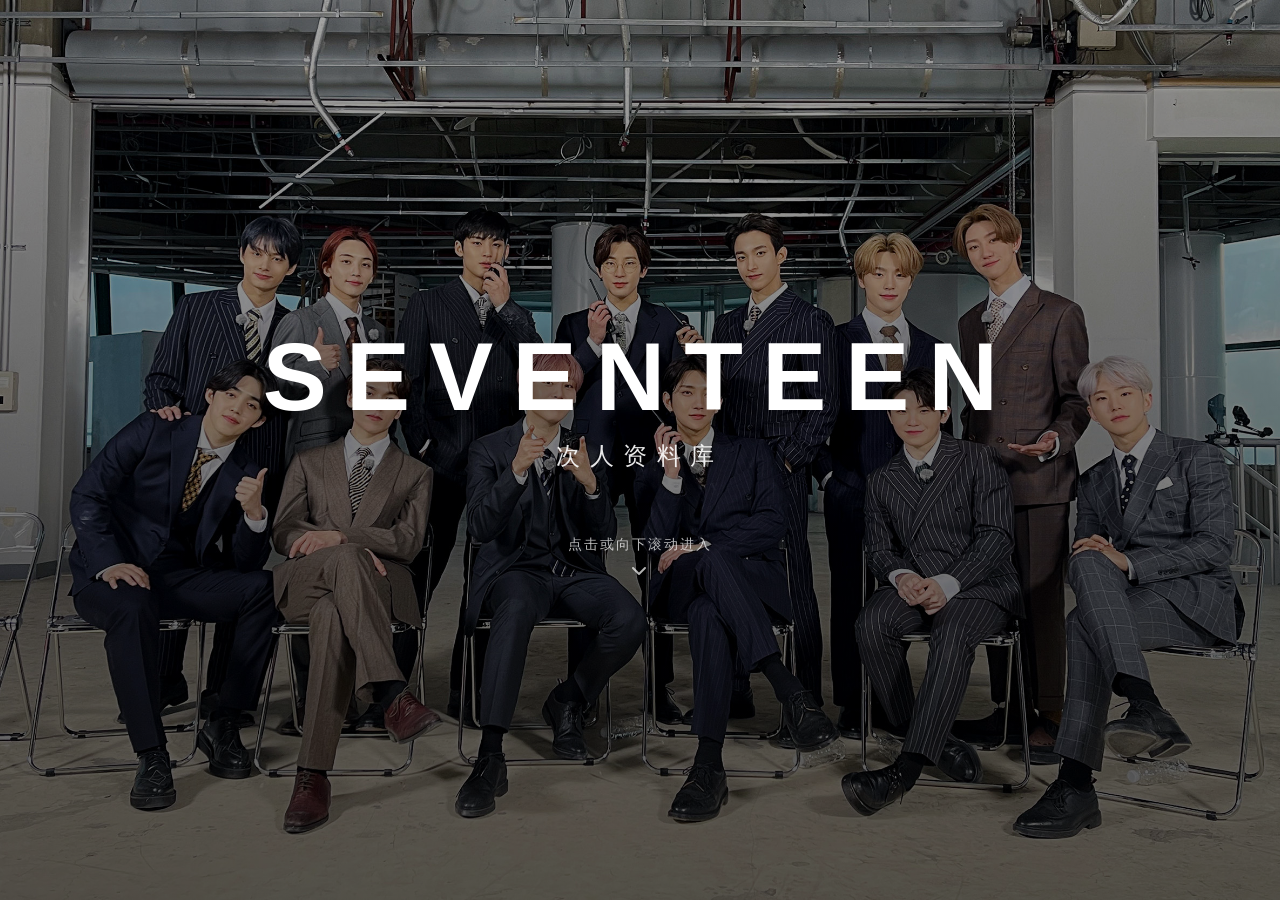
<file: index.html>
<!DOCTYPE html>
<html lang="zh-CN">
<head>
    <meta charset="UTF-8">
    <meta name="viewport" content="width=device-width, initial-scale=1.0">
    <title>SEVENTEEN 次人资料库</title>
    <link rel="stylesheet" href="./css/style.css">
    <link rel="stylesheet" href="https://cdnjs.cloudflare.com/ajax/libs/font-awesome/6.4.0/css/all.min.css">
</head>
<body>
    <div class="page-scroll" id="pageScroll">
        <!-- 第一屏：封面 -->
        <section class="cover-section section" id="section-cover">
            <div class="cover-bg">
                <img src="./images/page.jpg" alt="">
            </div>
            <div class="cover-mask"></div>
            <div class="cover-content">
                <h1 class="cover-title">SEVENTEEN</h1>
                <p class="cover-subtitle">次人资料库</p>
                <p class="cover-hint"><span class="cover-hint-text">点击或向下滚动进入</span><i class="fas fa-chevron-down cover-arrow"></i></p>
            </div>
        </section>

        <!-- 第二屏：首页（成员合照 + 按钮） -->
        <section class="main-section section" id="section-main">
            <div class="home-container">
                <div class="group-photo">
                    <img src="./images/svt-group.jpg" alt="SEVENTEEN团体合照">
                    <div class="member-rows">
                        <div class="member-row">
                            <div class="member-name" data-id="mingyu"><span>金珉奎</span></div>
                            <div class="member-name" data-id="dk"><span>李硕珉</span></div>
                            <div class="member-name" data-id="woozi"><span>李知勋</span></div>
                            <div class="member-name" data-id="dino"><span>李灿</span></div>
                        </div>
                        <div class="member-row">
                            <div class="member-name" data-id="joshua"><span>洪知秀</span></div>
                            <div class="member-name" data-id="scoups"><span>崔胜澈</span></div>
                            <div class="member-name" data-id="seungkwan"><span>夫胜宽</span></div>
                            <div class="member-name" data-id="wonwoo"><span>全圆佑</span></div>
                            <div class="member-name" data-id="jeonghan"><span>尹净汉</span></div>
                        </div>
                        <div class="member-row">
                            <div class="member-name" data-id="the8"><span>徐明浩</span></div>
                            <div class="member-name" data-id="hoshi"><span>权顺荣</span></div>
                            <div class="member-name" data-id="vernon"><span>崔瀚率</span></div>
                            <div class="member-name" data-id="jun"><span>文俊辉</span></div>
                        </div>
                    </div>
                </div>
                <button class="random-btn">
                    <i class="fas fa-random"></i> 随机探索成员
                </button>
            </div>
        </section>

        <!-- 第三屏：测测今天和哪位成员更有缘分 -->
        <section class="fortune-section section" id="section-fortune">
            <div class="fortune-bg"></div>
            <div class="fortune-content">
                <button class="fortune-btn" id="fortuneBtn">
                    <i class="fas fa-star"></i> 测测今天和哪位成员更有缘分
                </button>
                <div class="fortune-card-wrap" id="fortuneCardWrap"></div>
            </div>
        </section>

        <!-- 页脚 -->
        <footer class="site-footer" id="section-footer">
            <p class="footer-author">创作人：熟练度不够O_o</p>
            <p class="footer-disclaimer">本网站为个人兴趣创作，与 SEVENTEEN 及所属公司无任何商业关联。所有图片、音乐及商标权利归原版权方所有。本站仅供交流与纪念，请勿用于商业用途。</p>
        </footer>
    </div>

    <script src="./js/svt-members-data.js"></script>
    <script src="./js/cover.js"></script>
    <script src="./js/index.js"></script>
    <script src="./js/fortune.js"></script>
</body>
</html>
</file>
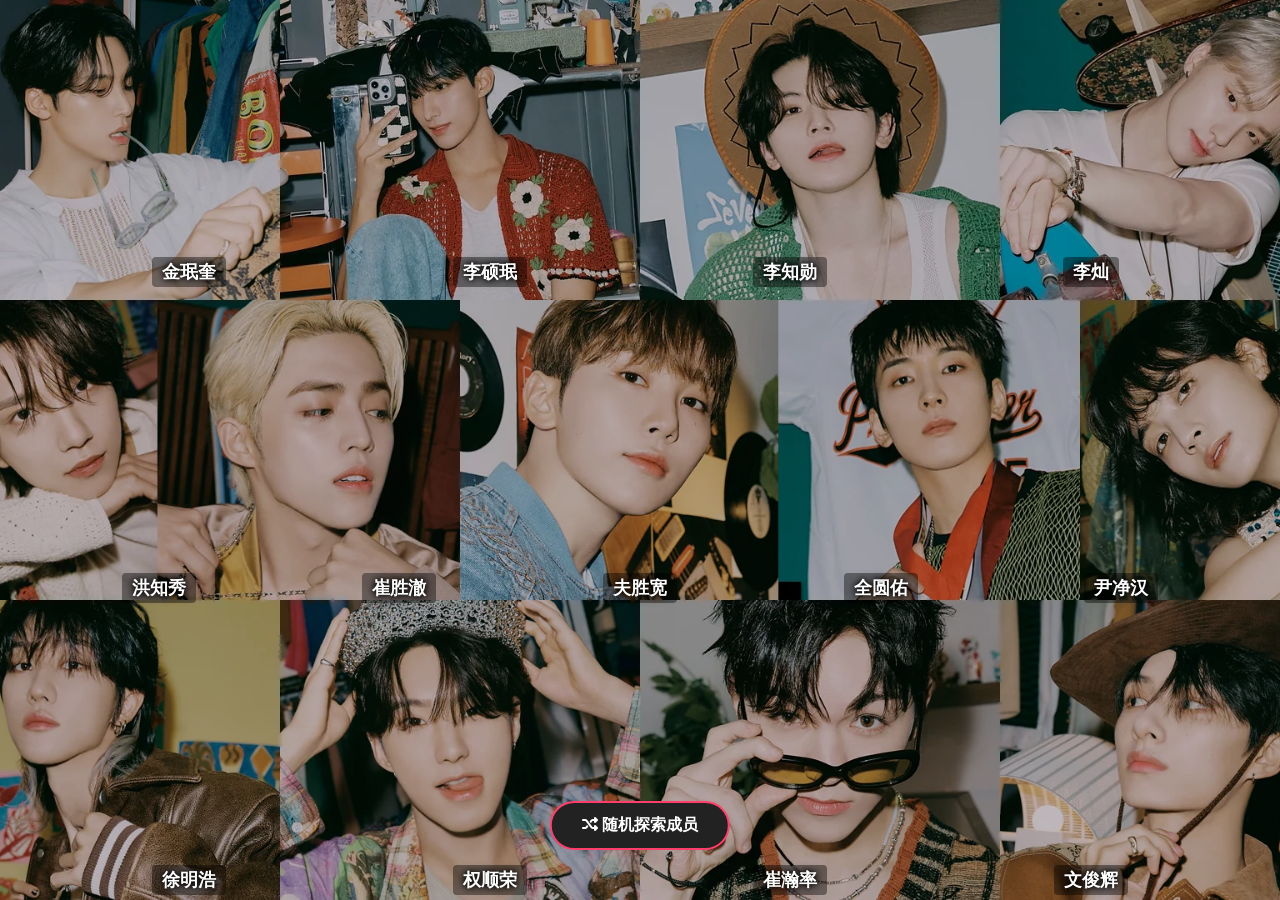
<file: member.html>
<!DOCTYPE html>
<html lang="zh-CN">
<head>
    <meta charset="UTF-8">
    <meta name="viewport" content="width=device-width, initial-scale=1.0">
    <title>SEVENTEEN 成员详情</title>
    <link rel="stylesheet" href="./css/style.css">
    <link rel="stylesheet" href="https://cdnjs.cloudflare.com/ajax/libs/font-awesome/6.4.0/css/all.min.css">
</head>
<body>
    <!-- 详情页容器 -->
    <div class="member-container">
        <!-- 成员背景图 -->
        <div class="member-bg">
            <img id="memberBgImg" src="" alt="成员背景图">
        </div>
        
        <!-- 多图轮播区域（仅当有轮播图时显示） -->
        <div class="member-carousel" id="memberCarousel" style="display: none;">
            <div class="carousel-wrap">
                <button class="carousel-btn carousel-prev" id="carouselPrev" aria-label="上一张">
                    <i class="fas fa-chevron-left"></i>
                </button>
                <div class="carousel-track-wrap">
                    <div class="carousel-track" id="carouselTrack"></div>
                </div>
                <button class="carousel-btn carousel-next" id="carouselNext" aria-label="下一张">
                    <i class="fas fa-chevron-right"></i>
                </button>
            </div>
            <div class="carousel-dots" id="carouselDots"></div>
        </div>
        
        <!-- 底部渐变蒙版 -->
        <div class="mask"></div>

        <!-- 成员信息区域 -->
        <div class="member-info">
            <div class="member-header">
                <h1 class="member-name-main" id="memberName"></h1>
                <p class="member-sub" id="memberTeam"></p>
                <p class="member-sub" id="memberRole"></p>
            </div>

            <div class="member-details">
                <!-- 基础信息 -->
                <div class="info-block">
                    <h3 class="info-title">基础信息</h3>
                    <ul class="info-list" id="basicInfo">
                        <!-- 动态填充 -->
                    </ul>
                </div>

                <!-- 主要作品 -->
                <div class="info-block">
                    <h3 class="info-title">主要作品/舞台</h3>
                    <ul class="info-list" id="memberWorks">
                        <!-- 动态填充 -->
                    </ul>
                </div>

                <!-- 演艺经历 -->
                <div class="info-block" style="grid-column: 1 / 3;">
                    <h3 class="info-title">演艺经历时间线</h3>
                    <ul class="info-list" id="memberTimeline">
                        <!-- 动态填充 -->
                    </ul>
                </div>
            </div>

            <!-- 点赞点踩 -->
            <div class="rating">
                <div class="rating-btn" id="likeBtn">
                    <i class="fas fa-heart"></i>
                    <span id="likeCount">0</span>
                </div>
                <div class="rating-btn" id="dislikeBtn">
                    <i class="fas fa-thumbs-down"></i>
                    <span id="dislikeCount">0</span>
                </div>
            </div>
        </div>

        <!-- 返回首页按钮 -->
        <button class="back-btn" onclick="window.location.href='./index.html#main'">
            <i class="fas fa-arrow-left"></i> 返回首页
        </button>
    </div>

    <!-- 先加载成员数据（本地 file:// 打开时无法 fetch json，用脚本直接提供数据） -->
    <script src="./js/svt-members-data.js"></script>
    <script src="./js/member.js"></script>
</body>
</html>
</file>
<file: css/style.css>
/* 全局重置 */
* {
    margin: 0;
    padding: 0;
    box-sizing: border-box;
    font-family: 'Microsoft Yahei', sans-serif;
}

body {
    background-color: #111;
    margin: 0;
}

/* ========== 整页滚动容器 ========== */
.page-scroll {
    height: 100vh;
    overflow-y: scroll;
    overflow-x: hidden;
    scroll-snap-type: y mandatory;
    scroll-behavior: smooth;
}

.section {
    min-height: 100vh;
    scroll-snap-align: start;
    position: relative;
}

/* ========== 第一屏：封面 ========== */
.cover-section {
    cursor: pointer;
}

.cover-section .cover-bg {
    position: absolute;
    inset: 0;
}

.cover-section .cover-bg img {
    width: 100%;
    height: 100%;
    object-fit: cover;
    transition: transform 8s cubic-bezier(0.2, 0.5, 0.3, 1);
}

.cover-section:hover .cover-bg img {
    transform: scale(1.06);
}

.cover-section .cover-mask {
    position: absolute;
    inset: 0;
    background: linear-gradient(to bottom,
        rgba(0, 0, 0, 0.35) 0%,
        rgba(0, 0, 0, 0.5) 50%,
        rgba(0, 0, 0, 0.65) 100%);
}

.cover-section .cover-content {
    position: absolute;
    inset: 0;
    display: flex;
    flex-direction: column;
    align-items: center;
    justify-content: center;
    padding: 2rem;
}

.cover-title {
    font-size: clamp(3rem, 10vw, 6rem);
    font-weight: 800;
    letter-spacing: 0.2em;
    color: #fff;
    text-shadow: 0 0 40px rgba(0, 0, 0, 0.5);
    margin-bottom: 0.5rem;
    opacity: 0;
    transform: translateY(24px);
    animation: coverTitleIn 1s cubic-bezier(0.4, 0, 0.2, 1) 0.3s forwards;
}

.cover-subtitle {
    font-size: clamp(1rem, 2.5vw, 1.5rem);
    letter-spacing: 0.4em;
    color: rgba(255, 255, 255, 0.9);
    margin-bottom: 4rem;
    opacity: 0;
    transform: translateY(16px);
    animation: coverTitleIn 0.9s cubic-bezier(0.4, 0, 0.2, 1) 0.5s forwards;
}

.cover-hint {
    display: flex;
    flex-direction: column;
    align-items: center;
    gap: 0.5rem;
    font-size: 0.85rem;
    letter-spacing: 0.15em;
    color: rgba(255, 255, 255, 0.7);
    opacity: 0;
    animation: coverTitleIn 0.8s cubic-bezier(0.4, 0, 0.2, 1) 0.9s forwards, coverHintPulse 2s ease-in-out 2s infinite;
}

.cover-arrow {
    font-size: 1rem;
    animation: coverArrowBounce 1.5s ease-in-out infinite;
}

@keyframes coverTitleIn {
    to {
        opacity: 1;
        transform: translateY(0);
    }
}

@keyframes coverHintPulse {
    0%, 100% { opacity: 0.7; }
    50% { opacity: 1; }
}

@keyframes coverArrowBounce {
    0%, 100% { transform: translateY(0); }
    50% { transform: translateY(6px); }
}

/* ========== 第二屏：首页 ========== */
.main-section {
    background: #111;
}

.home-container {
    width: 100%;
    height: 100vh;
    position: relative;
}

/* 团合照样式 */
.group-photo {
    width: 100%;
    height: 100%;
    position: relative;
}

.group-photo img {
    width: 100%;
    height: 100%;
    object-fit: cover; /* 铺满屏幕且不变形 */
    filter: brightness(0.8); /* 降低亮度，方便显示名字 */
    transition: all 0.5s ease; /* 加载动效 */
}

/* 上中下三行成员按钮容器：每行等高，内容靠下、按列均分 */
.member-rows {
    position: absolute;
    top: 0;
    left: 0;
    width: 100%;
    height: 100%;
    display: flex;
    flex-direction: column;
    padding: 0 3%;
    z-index: 10;
}

.member-row {
    flex: 1;
    display: grid;
    align-items: end;      /* 该行内名字靠下对齐 */
    justify-items: center; /* 每列内名字水平居中 */
}

/* 第一行：四列均分 */
.member-row:nth-child(1) {
    grid-template-columns: repeat(4, 1fr);
}

/* 第二行：五列均分 */
.member-row:nth-child(2) {
    grid-template-columns: repeat(5, 1fr);
}

/* 第三行：四列均分 */
.member-row:nth-child(3) {
    grid-template-columns: repeat(4, 1fr);
}

/* 第一行整体上移一个字符高度 */
.member-row:nth-child(1) .member-name {
    margin-bottom: 1em;
}

/* 第三行整体上移半个字符高度 */
.member-row:nth-child(3) .member-name {
    margin-bottom: 0.5em;
}

.member-row .member-name {
    position: relative;
    top: auto;
    left: auto;
}

/* 成员名字样式 */
.member-name {
    cursor: pointer;
    transition: all 0.3s ease; /* 悬停动效 */
}

.member-name span {
    color: #fff;
    font-size: 18px;
    font-weight: bold;
    text-shadow: 0 0 5px #000, 0 0 10px #000; /* 文字描边，增强可读性 */
    padding: 5px 10px;
    border-radius: 4px;
    background-color: rgba(0, 0, 0, 0.4);
    transition: all 0.3s ease;
}

/* 悬停高亮 */
.member-name:hover {
    transform: scale(1.1); /* 轻微放大 */
}

.member-name:hover span {
    background-color: rgba(255, 255, 255, 0.6);
    color: #000;
    text-shadow: none;
}

/* 随机探索按钮 */
.random-btn {
    position: absolute;
    bottom: 50px;
    left: 50%;
    transform: translateX(-50%);
    padding: 12px 30px;
    background-color: #222;
    color: #fff;
    border: 2px solid #ff3e6c; /* SVT应援色系，炫酷不跳脱 */
    border-radius: 50px;
    font-size: 16px;
    font-weight: bold;
    cursor: pointer;
    transition: all 0.3s ease;
    z-index: 20;
}

.random-btn:hover {
    background-color: #ff3e6c;
    transform: translateX(-50%) scale(1.05);
    box-shadow: 0 0 15px #ff3e6c;
}

/* ========== 第三屏：测测缘分 ========== */
.fortune-section {
    display: flex;
    align-items: center;
    justify-content: center;
    min-height: 100vh;
    padding: 80px 24px 120px;
}

.fortune-bg {
    position: absolute;
    inset: 0;
    background: url("../images/page.jpg") center/cover no-repeat;
    opacity: 0.2;
}

.fortune-content {
    position: relative;
    z-index: 2;
    display: flex;
    flex-direction: column;
    align-items: center;
    gap: 40px;
    width: 100%;
    max-width: 480px;
}

.fortune-btn {
    padding: 16px 32px;
    background-color: #222;
    color: #fff;
    border: 2px solid #ff3e6c;
    border-radius: 50px;
    font-size: 18px;
    font-weight: bold;
    cursor: pointer;
    transition: all 0.3s ease;
    display: inline-flex;
    align-items: center;
    gap: 10px;
}

.fortune-btn:hover:not(:disabled) {
    background-color: #ff3e6c;
    transform: scale(1.05);
    box-shadow: 0 0 20px rgba(255, 62, 108, 0.5);
}

.fortune-btn:disabled {
    background-color: #444;
    border-color: #666;
    color: #999;
    cursor: not-allowed;
}

.fortune-card-wrap {
    min-height: 120px;
    width: 100%;
    display: flex;
    justify-content: center;
    align-items: flex-start;
}

.fortune-card {
    width: 280px;
    aspect-ratio: 3/4;
    border-radius: 16px;
    overflow: hidden;
    box-shadow: 0 12px 40px rgba(0, 0, 0, 0.5);
    border: 2px solid rgba(255, 255, 255, 0.15);
    cursor: pointer;
    transition: transform 0.3s ease, box-shadow 0.3s ease;
    position: relative;
    background: #222;
}

.fortune-card:hover {
    transform: scale(1.03);
    box-shadow: 0 0 30px var(--fortune-card-color, #ff3e6c);
}

.fortune-card-bg {
    position: absolute;
    inset: 0;
}

.fortune-card-bg img {
    width: 100%;
    height: 100%;
    object-fit: cover;
    filter: brightness(0.6);
}

.fortune-card-mask {
    position: absolute;
    bottom: 0;
    left: 0;
    width: 100%;
    height: 55%;
    background: linear-gradient(to top, rgba(0, 0, 0, 0.95), transparent);
}

.fortune-card-info {
    position: absolute;
    bottom: 0;
    left: 0;
    right: 0;
    padding: 20px;
    color: #fff;
    z-index: 2;
}

.fortune-card-name {
    font-size: 22px;
    font-weight: bold;
    margin-bottom: 4px;
    color: var(--fortune-card-color, #fff);
    text-shadow: 0 0 10px rgba(0, 0, 0, 0.5);
}

.fortune-card-sub {
    font-size: 13px;
    color: rgba(255, 255, 255, 0.85);
}

/* ========== 页脚 ========== */
.site-footer {
    min-height: 40vh;
    padding: 60px 24px 80px;
    background: linear-gradient(to top, #0a0a0a, #111);
    color: rgba(255, 255, 255, 0.6);
    text-align: center;
    scroll-snap-align: start;
}

.footer-author {
    font-size: 1.1rem;
    font-weight: 600;
    color: rgba(255, 255, 255, 0.85);
    margin-bottom: 24px;
}

.footer-disclaimer {
    font-size: 0.85rem;
    line-height: 1.7;
    max-width: 560px;
    margin: 0 auto;
}

/* 详情页样式 */
.member-container {
    width: 100vw;
    height: 100vh;
    position: relative;
    color: #fff;
}

/* 成员背景图 */
.member-bg {
    width: 100%;
    height: 100%;
    position: absolute;
    top: 0;
    left: 0;
    z-index: 1;
}

.member-bg img {
    width: 100%;
    height: 100%;
    object-fit: cover;
    filter: brightness(0.7);
}

/* 成员详情页 - 多图轮播 */
.member-carousel {
    position: absolute;
    top: 80px;
    right: 40px;
    width: 320px;
    z-index: 5;
}

.carousel-wrap {
    position: relative;
    border-radius: 12px;
    overflow: hidden;
    box-shadow: 0 8px 32px rgba(0, 0, 0, 0.5);
    border: 2px solid rgba(255, 255, 255, 0.2);
}

.carousel-track-wrap {
    width: 100%;
    aspect-ratio: 3/4;
    overflow: hidden;
    background: #222;
}

.carousel-track {
    display: flex;
    height: 100%;
    transition: transform 0.4s ease;
}

.carousel-track img {
    width: 320px;
    min-width: 320px;
    height: 100%;
    object-fit: cover;
    display: block;
}

.carousel-btn {
    position: absolute;
    top: 50%;
    transform: translateY(-50%);
    width: 40px;
    height: 40px;
    border: none;
    border-radius: 50%;
    background: rgba(0, 0, 0, 0.6);
    color: #fff;
    cursor: pointer;
    z-index: 2;
    transition: all 0.3s ease;
}

.carousel-btn:hover {
    background: var(--member-color, #ff3e6c);
    transform: translateY(-50%) scale(1.1);
}

.carousel-prev { left: 10px; }
.carousel-next { right: 10px; }

.carousel-dots {
    display: flex;
    justify-content: center;
    gap: 8px;
    margin-top: 12px;
}

.carousel-dots .dot {
    width: 8px;
    height: 8px;
    border-radius: 50%;
    background: rgba(255, 255, 255, 0.4);
    cursor: pointer;
    transition: all 0.3s ease;
}

.carousel-dots .dot.active {
    background: var(--member-color, #ff3e6c);
    transform: scale(1.2);
}

.carousel-dots .dot:hover {
    background: rgba(255, 255, 255, 0.8);
}

/* 底部渐变蒙版（增强文字可读性） */
.mask {
    position: absolute;
    bottom: 0;
    left: 0;
    width: 100%;
    height: 70%;
    background: linear-gradient(to top, rgba(0, 0, 0, 0.9), rgba(0, 0, 0, 0));
    z-index: 2;
}

/* 成员信息区域 */
.member-info {
    position: absolute;
    bottom: 50px;
    left: 50px;
    z-index: 3;
    max-width: 800px;
}

/* 头部信息（艺名+分队+担当） */
.member-header {
    margin-bottom: 20px;
}

.member-name-main {
    font-size: 48px;
    font-weight: bold;
    margin-bottom: 10px;
    /* 动态适配应援色 */
    color: var(--member-color);
    text-shadow: 0 0 10px var(--member-color);
}

.member-sub {
    font-size: 20px;
    color: #ddd;
    margin-bottom: 5px;
}

/* 详情内容（基础信息+作品+时间线） */
.member-details {
    display: grid;
    grid-template-columns: 1fr 1fr;
    gap: 20px;
    margin-bottom: 20px;
}

.info-block {
    background-color: rgba(255, 255, 255, 0.1);
    padding: 15px;
    border-radius: 10px;
    border-left: 3px solid var(--member-color);
}

.info-title {
    font-size: 18px;
    font-weight: bold;
    margin-bottom: 10px;
    color: var(--member-color);
}

.info-list {
    list-style: none;
    font-size: 14px;
    line-height: 1.6;
}

.info-list li {
    margin-bottom: 5px;
}

.info-list .work-link {
    color: rgba(255, 255, 255, 0.95);
    text-decoration: none;
    border-bottom: 1px solid var(--member-color);
    transition: color 0.2s, border-color 0.2s;
}

.info-list .work-link:hover {
    color: var(--member-color);
    border-bottom-color: currentColor;
}

/* 点赞点踩样式 */
.rating {
    display: flex;
    gap: 20px;
    margin-top: 20px;
}

.rating-btn {
    display: flex;
    align-items: center;
    gap: 8px;
    padding: 8px 15px;
    background-color: rgba(0, 0, 0, 0.5);
    border: 1px solid var(--member-color);
    border-radius: 50px;
    color: #fff;
    cursor: pointer;
    transition: all 0.3s ease;
}

.rating-btn:hover {
    background-color: var(--member-color);
    transform: scale(1.05);
}

.rating-btn i {
    font-size: 18px;
}

/* 返回按钮 */
.back-btn {
    position: fixed;
    top: 30px;
    right: 30px;
    z-index: 10;
    padding: 10px 20px;
    background-color: rgba(0, 0, 0, 0.7);
    color: #fff;
    border: 1px solid #ff3e6c;
    border-radius: 50px;
    cursor: pointer;
    transition: all 0.3s ease;
}

.back-btn:hover {
    background-color: #ff3e6c;
    box-shadow: 0 0 10px #ff3e6c;
}
</file>
